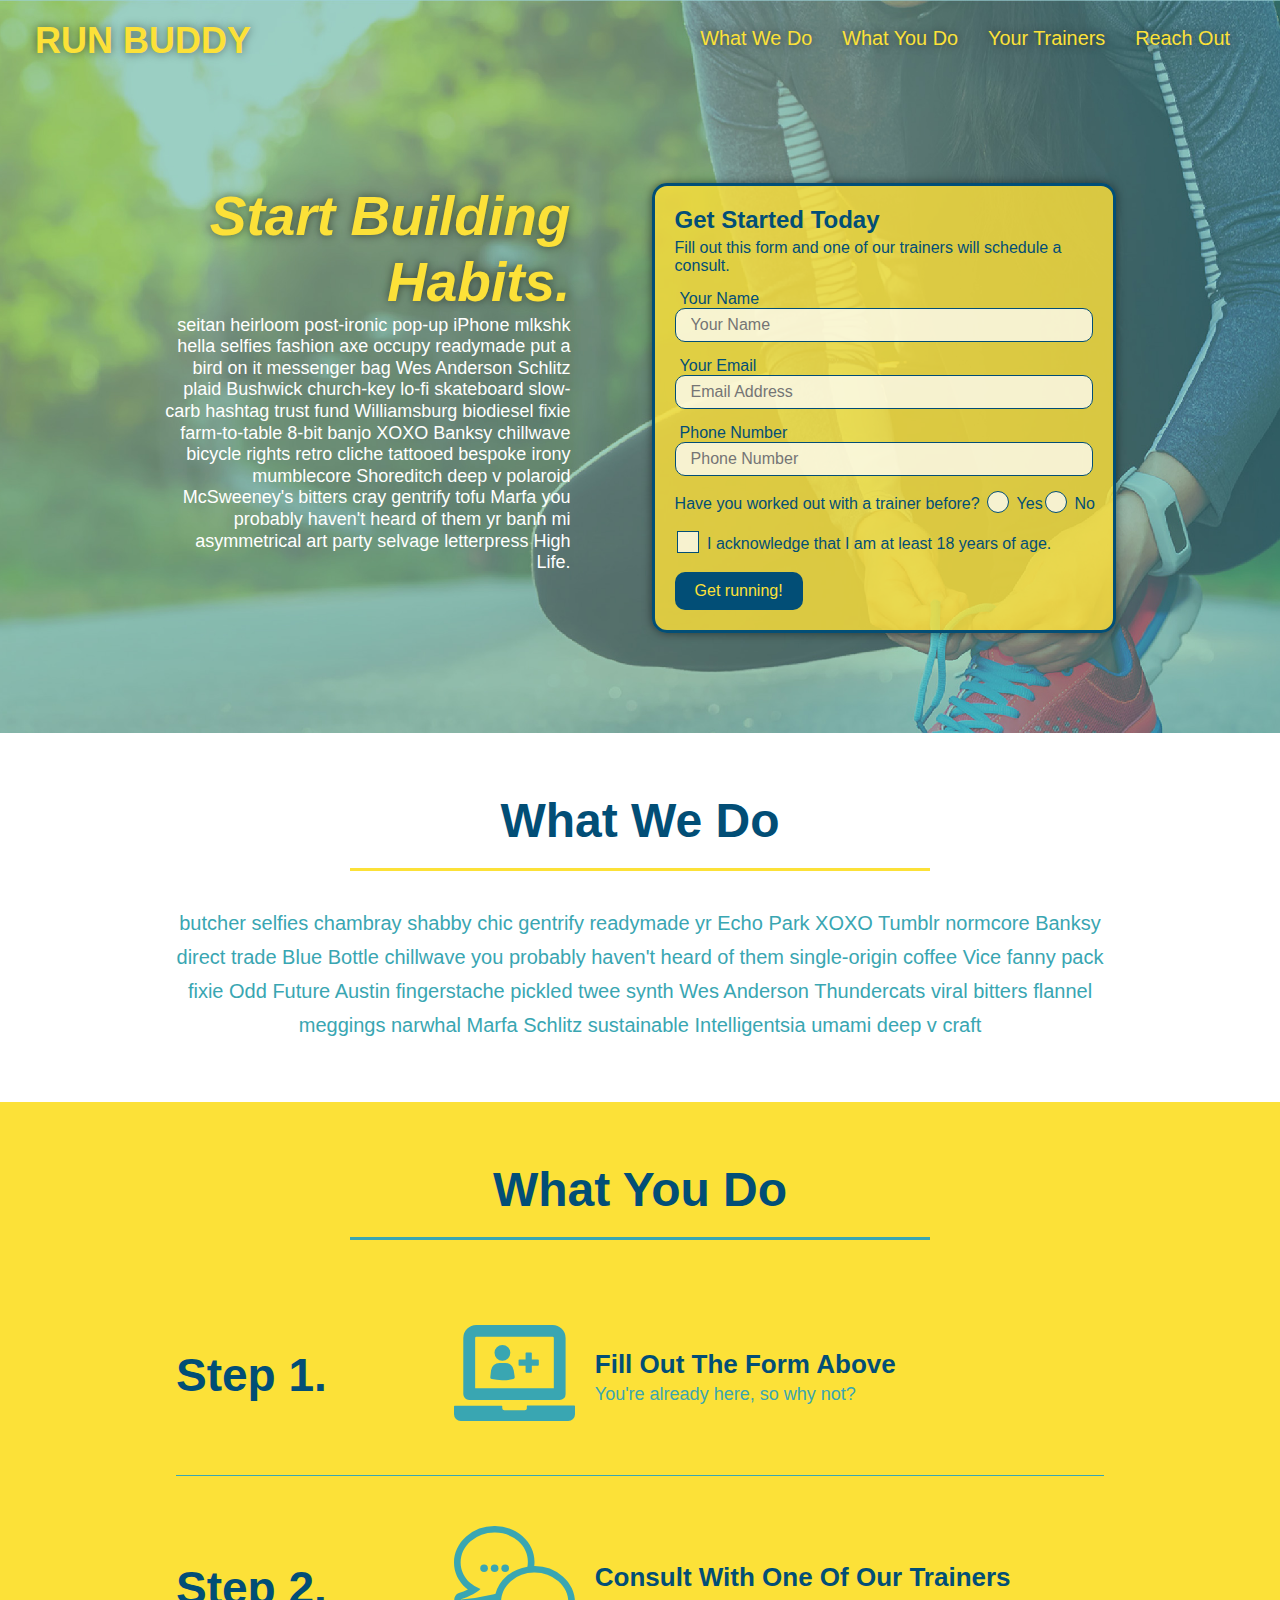
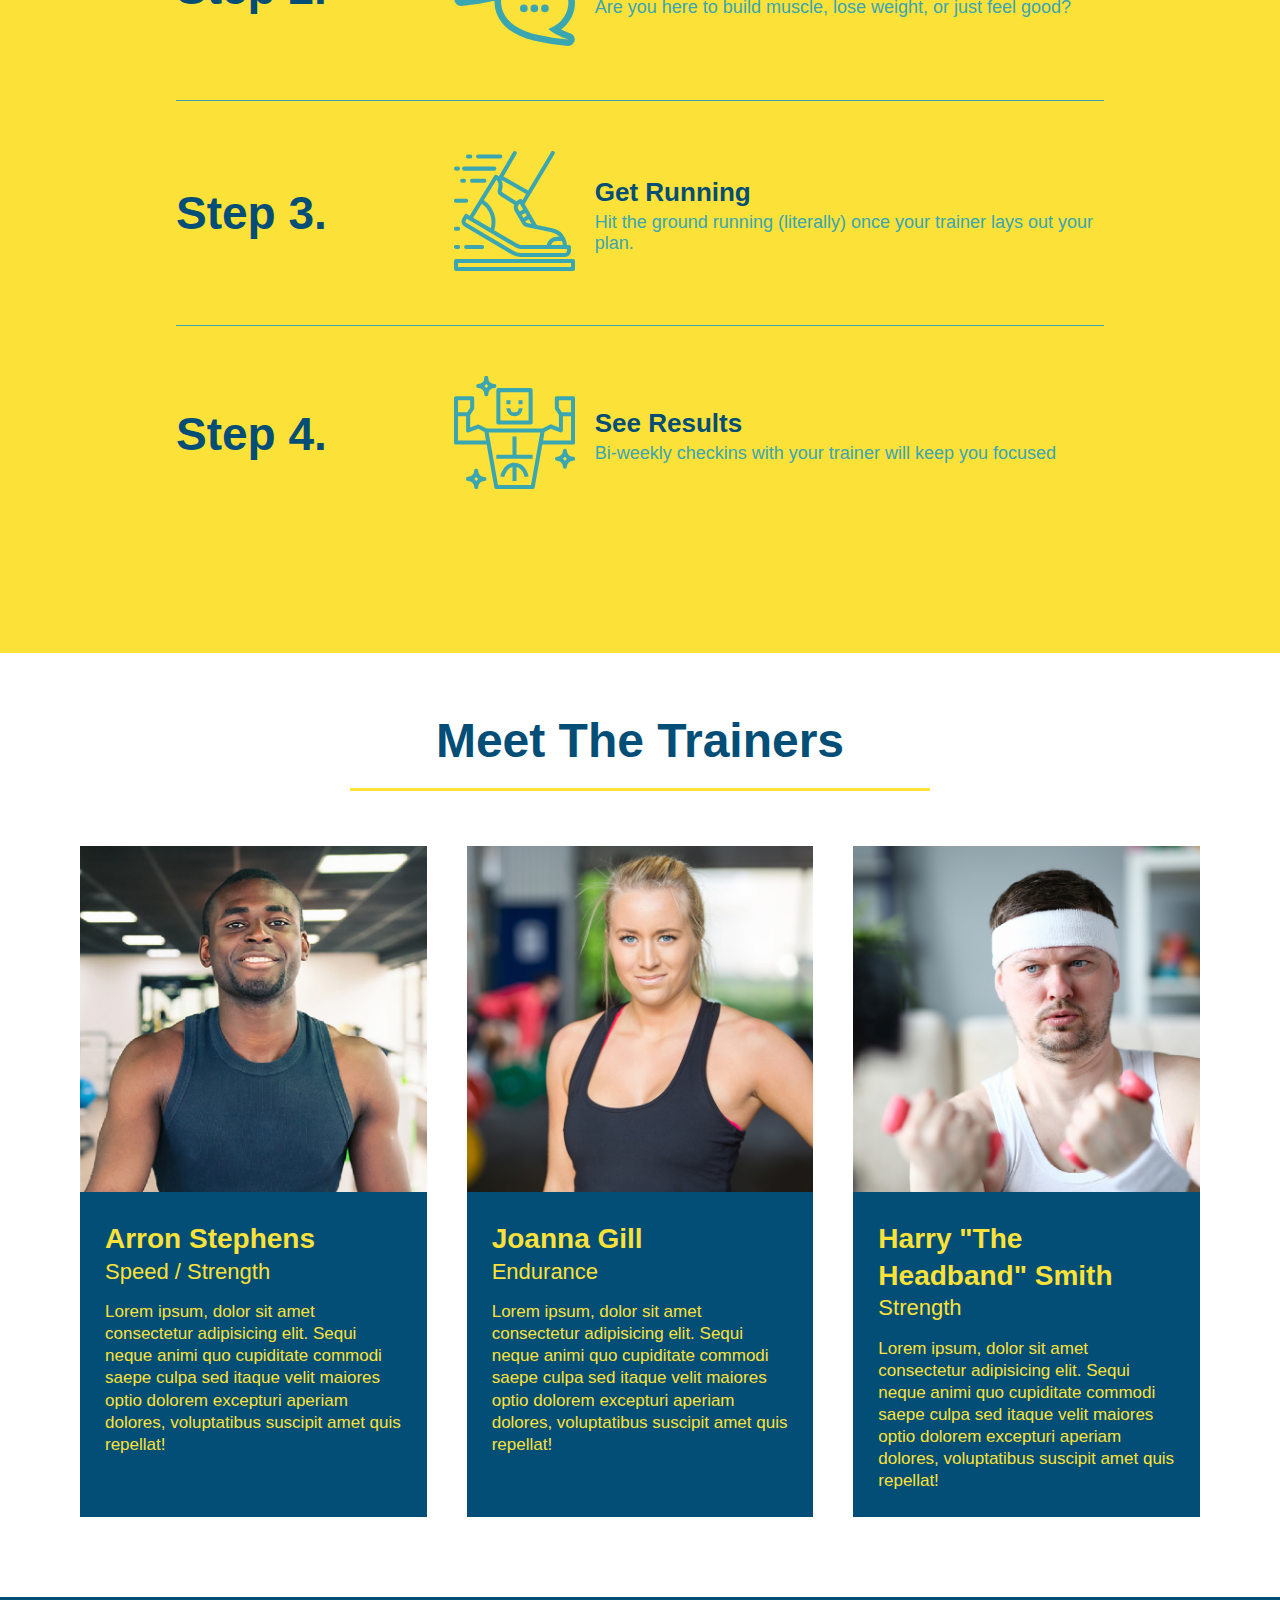
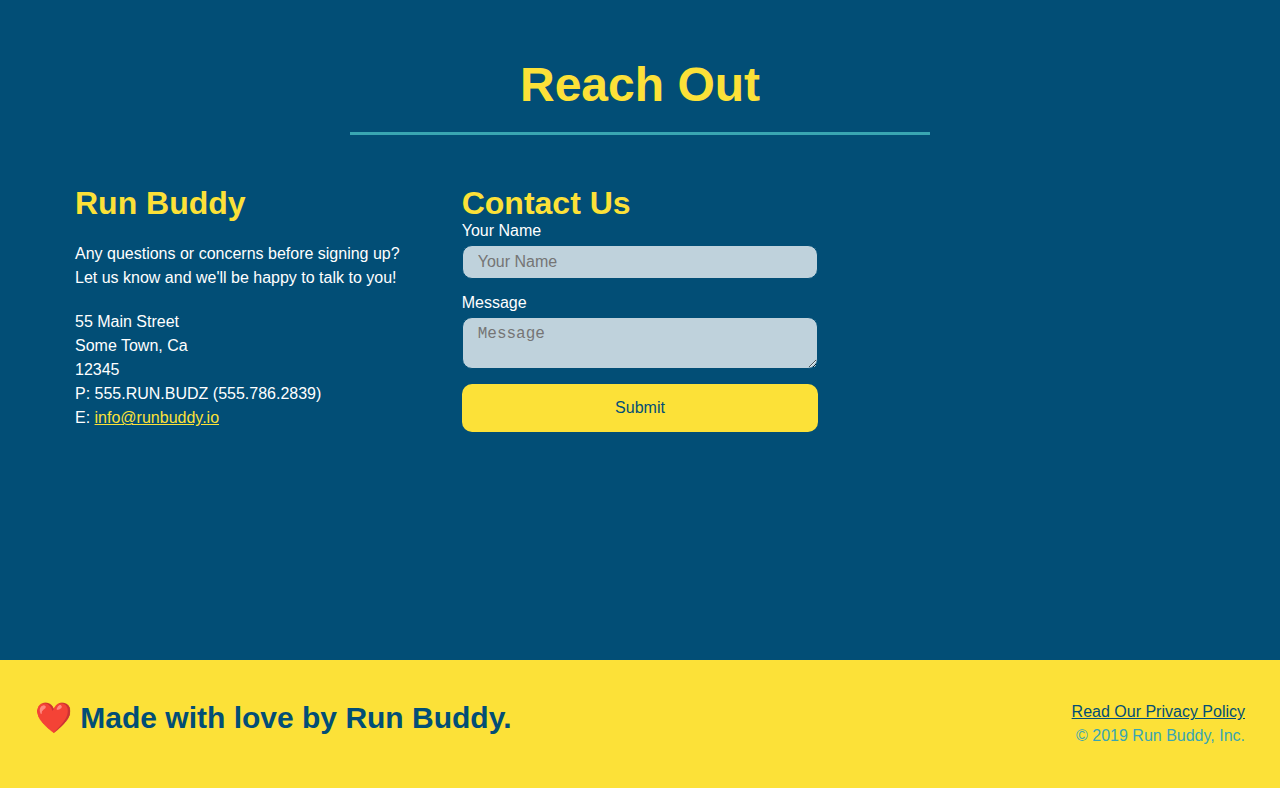
<file: index.html>
<!DOCTYPE html>
<html lang="en">
  <head>
    <meta charset="UTF-8" />
    <meta name="viewport" content="width=device-width, initial-scale=1.0" />
    <link rel="stylesheet" href="./assets/css/style.css">
    <title>Run Buddy</title>
  </head>
  <body>
    <!-- navigation tags - block level element -->
    <header>
      <h1>
        <a href="/">RUN BUDDY</a>
      </h1>
      <nav>
        <ul>
          <li>
            <a href="#what-we-do">What We Do</a>
          </li>
          <li>
            <a href="#what-you-do">What You Do</a>
          </li>
          <li>
            <a href="#your-trainers">Your Trainers</a>
          </li>
          <li>
            <a href="#reach-out">Reach Out</a>
          </li>
        </ul>
      </nav>
    </header>
    <!-- end navigation -->

    <!-- hero/jumbotron -->
    <section class="hero">
      <div class="hero-cta">
        <h2>Start Building Habits.</h2>
        <p>
          seitan heirloom post-ironic pop-up iPhone mlkshk hella selfies fashion axe occupy readymade put a bird on it
          messenger bag Wes Anderson Schlitz plaid Bushwick church-key lo-fi skateboard slow-carb hashtag trust fund
          Williamsburg biodiesel fixie farm-to-table 8-bit banjo XOXO Banksy chillwave bicycle rights retro cliche
          tattooed bespoke irony mumblecore Shoreditch deep v polaroid McSweeney's bitters cray gentrify tofu Marfa you
          probably haven't heard of them yr banh mi asymmetrical art party selvage letterpress High Life.
        </p>
      </div>

      <div class="hero-form">
        <h3>Get Started Today</h3>
        <p>Fill out this form and one of our trainers will schedule a consult.</p>
        <form>
          <label for="name">Your Name</label>
          <input type="text" placeholder="Your Name" id="name" name="name" class="form-input" />
          <label for="email">Your Email</label>
          <input type="email" placeholder="Email Address" id="email" name="email" class="form-input" />
          <label for="phone">Phone Number</label>
          <input type="tel" placeholder="Phone Number" name="phone" id="phone" class="form-input" />
          <p>
            Have you worked out with a trainer before? 
            <span class="radio-wrapper">
                <input type="radio" name="trainer-confirm" id="trainer-yes" />
                <label for="trainer-yes">Yes</label>
            </span>
            <span class="radio-wrapper">
                <input type="radio" name="trainer-confirm" id="trainer-no"/>
                <label for="trainer-no">No</label>
            </span>
          </p>
          <p>
            <span class="checkbox-wrapper">
                <input type="checkbox" name="age-confirm" id="checkbox" /> 
                <label for="checkbox">
                    I acknowledge that I am at least 18 years of age.
                </label>
            </span>
          </p>
          <button type="submit">
            Get running!
          </button>
        </form>
      </div>
    </section>
    <!-- end header -->

    <!-- "what we do" start - <section> -->
    <section id="what-we-do" class="intro">
      <div class="flex-row">
        <h2 class="section-title primary-border">
          What We Do
        </h2>
      </div>
      <div class="flex-row">
        <p>
          butcher selfies chambray shabby chic gentrify readymade yr Echo Park XOXO Tumblr normcore Banksy direct trade  Blue Bottle chillwave you probably haven't heard of them single-origin coffee Vice fanny pack fixie Odd Future Austin fingerstache pickled twee synth Wes Anderson Thundercats viral bitters flannel meggings narwhal Marfa Schlitz sustainable Intelligentsia umami deep v craft
        </p>
      </div>
    </section>
    <!-- end "what we do" -->

    <!-- "what you do" start -->
    <section id="what-you-do" class="steps">
      <div class="flex-row">
        <h2 class="section-title secondary-border">
          What You Do
        </h2> 
      </div>
      <div class="step">
        <h3>Step 1.</h3>
        <div class="step-info">
          <div class="step-img">
            <img src="./assets/images/step-1.svg" alt="" />
          </div>
          <div class="step-text">
            <h4>Fill Out The Form Above</h4>
            <p>You're already here, so why not?</p>
          </div>
        </div>
      </div>
      <div class="step">
        <h3>Step 2.</h3>
        <div class="step-info">
          <div class="step-img">
            <img src="./assets/images/step-2.svg" alt="" />
          </div>
          <div class="step-text">
            <h4>Consult With One Of Our Trainers</h4>
            <p>Are you here to build muscle, lose weight, or just feel good?</p>
          </div>
        </div>
      </div>
      <div class="step">
        <h3>Step 3.</h3>
        <div class="step-info">
          <div class="step-img">
            <img src="./assets/images/step-3.svg" alt="" />
          </div>
          <div class="step-text">
            <h4>Get Running</h4>
            <p>Hit the ground running (literally) once your trainer lays out your plan.</p>
          </div>
        </div>
      </div>
      <div class="step">
        <h3>Step 4.</h3>
        <div class="step-info">
          <div class="step-img">
            <img src="./assets/images/step-4.svg" alt="" />
          </div>
          <div class="step-text">
            <h4>See Results</h4>
            <p>Bi-weekly checkins with your trainer will keep you focused</p>
          </div>
        </div>
      </div>
    </section>
    <!-- "what you do" end -->

    <!-- "meet the trainers" start -->
    <section id="your-trainers">
      <div class="flex-row">
        <h2 class="section-title primary-border">
          Meet The Trainers
        </h2>
      </div>

      <div class="trainers">
        <article class="trainer">
          <img src="./assets/images/trainer-1.jpg" alt="Arron Stephens in his workout clothes, ready to pump iron" />
          <div class="trainer-bio">
            <h3 class="trainer-name">Arron Stephens</h3>
            <h4 class="trainer-role">Speed / Strength</h4>
            <p>Lorem ipsum, dolor sit amet consectetur adipisicing elit. Sequi neque animi quo cupiditate commodi saepe culpa sed itaque velit maiores optio dolorem excepturi aperiam dolores, voluptatibus suscipit amet quis repellat!</p>
          </div>
        </article>

        <article class="trainer">
          <img src="./assets/images/trainer-2.jpg" alt="Joanna Gill cooling off after a work out" />
          <div class="trainer-bio">
            <h3 class="trainer-name">Joanna Gill</h3>
            <h4 class="trainer-role">Endurance</h4>
            <p>Lorem ipsum, dolor sit amet consectetur adipisicing elit. Sequi neque animi quo cupiditate commodi saepe culpa sed itaque velit maiores optio dolorem excepturi aperiam dolores, voluptatibus suscipit amet quis repellat!</p>
            </div>
          </article>

        <article class="trainer">
          <img src="./assets/images/trainer-3.jpg" alt="Harry Smith wearing a headband and lifting comically small pink weights" />
          <div class="trainer-bio">
            <h3 class="trainer-name">Harry "The Headband" Smith</h3>
            <h4 class="trainer-role">Strength</h4>
            <p>Lorem ipsum, dolor sit amet consectetur adipisicing elit. Sequi neque animi quo cupiditate commodi saepe culpa sed itaque velit maiores optio dolorem excepturi aperiam dolores, voluptatibus suscipit amet quis repellat!</p>
          </div>
        </article>
      </div>
    </section>
    <!-- "meet the trainers" end -->

    <!-- "reach out" start -->
    <section id="reach-out" class="contact">
      <div class="flex-row">
        <h2 class="section-title secondary-border">
          Reach Out
        </h2>
      </div>

      <div class="contact-info">
        <div>
          <h3>Run Buddy</h3>
          <p>
            Any questions or concerns before signing up? 
            <br/>
            Let us know and we'll be happy to talk to you!
          </p>

          <address>
            55 Main Street <br/>
            Some Town, Ca <br/>
            12345<br/>
            P: 555.RUN.BUDZ (555.786.2839)<br/>
            E: <a href="mailto:info@runbuddy.io">info@runbuddy.io</a>
          </address>
          
        </div>

        <div class="contact-form">
          <h3>Contact Us</h3>
          <form>
            <label for="contact-name">Your Name</label>
            <input type="text" id="contact-name" placeholder="Your Name" />
        
            <label for="contact-message">Message</label>
            <textarea id="contact-message" placeholder="Message"></textarea>
        
            <button type="submit">Submit</button>
          </form>
        </div>
        
        <iframe
          src="https://www.google.com/maps/embed?pb=!1m14!1m12!1m3!1d12182.30520634488!2d-74.0652613!3d40.2407219!2m3!1f0!2f0!3f0!3m2!1i1024!2i768!4f13.1!5e0!3m2!1sen!2sus!4v1561060983193!5m2!1sen!2sus"
          frameborder="0" style="border:0" allowfullscreen>
        </iframe>
      </div>
    </section>
    <!-- "reach out" end -->

    <!-- footer -->
    <footer>
      <h2>❤️ Made with love by Run Buddy.</h2>
      <div>
        <a href="./privacy-policy.html">Read Our Privacy Policy</a><br/>
        &copy; 2019 Run Buddy, Inc.
      </div>
    </footer>
    <!-- footer end -->
  </body>
</html>
</file>
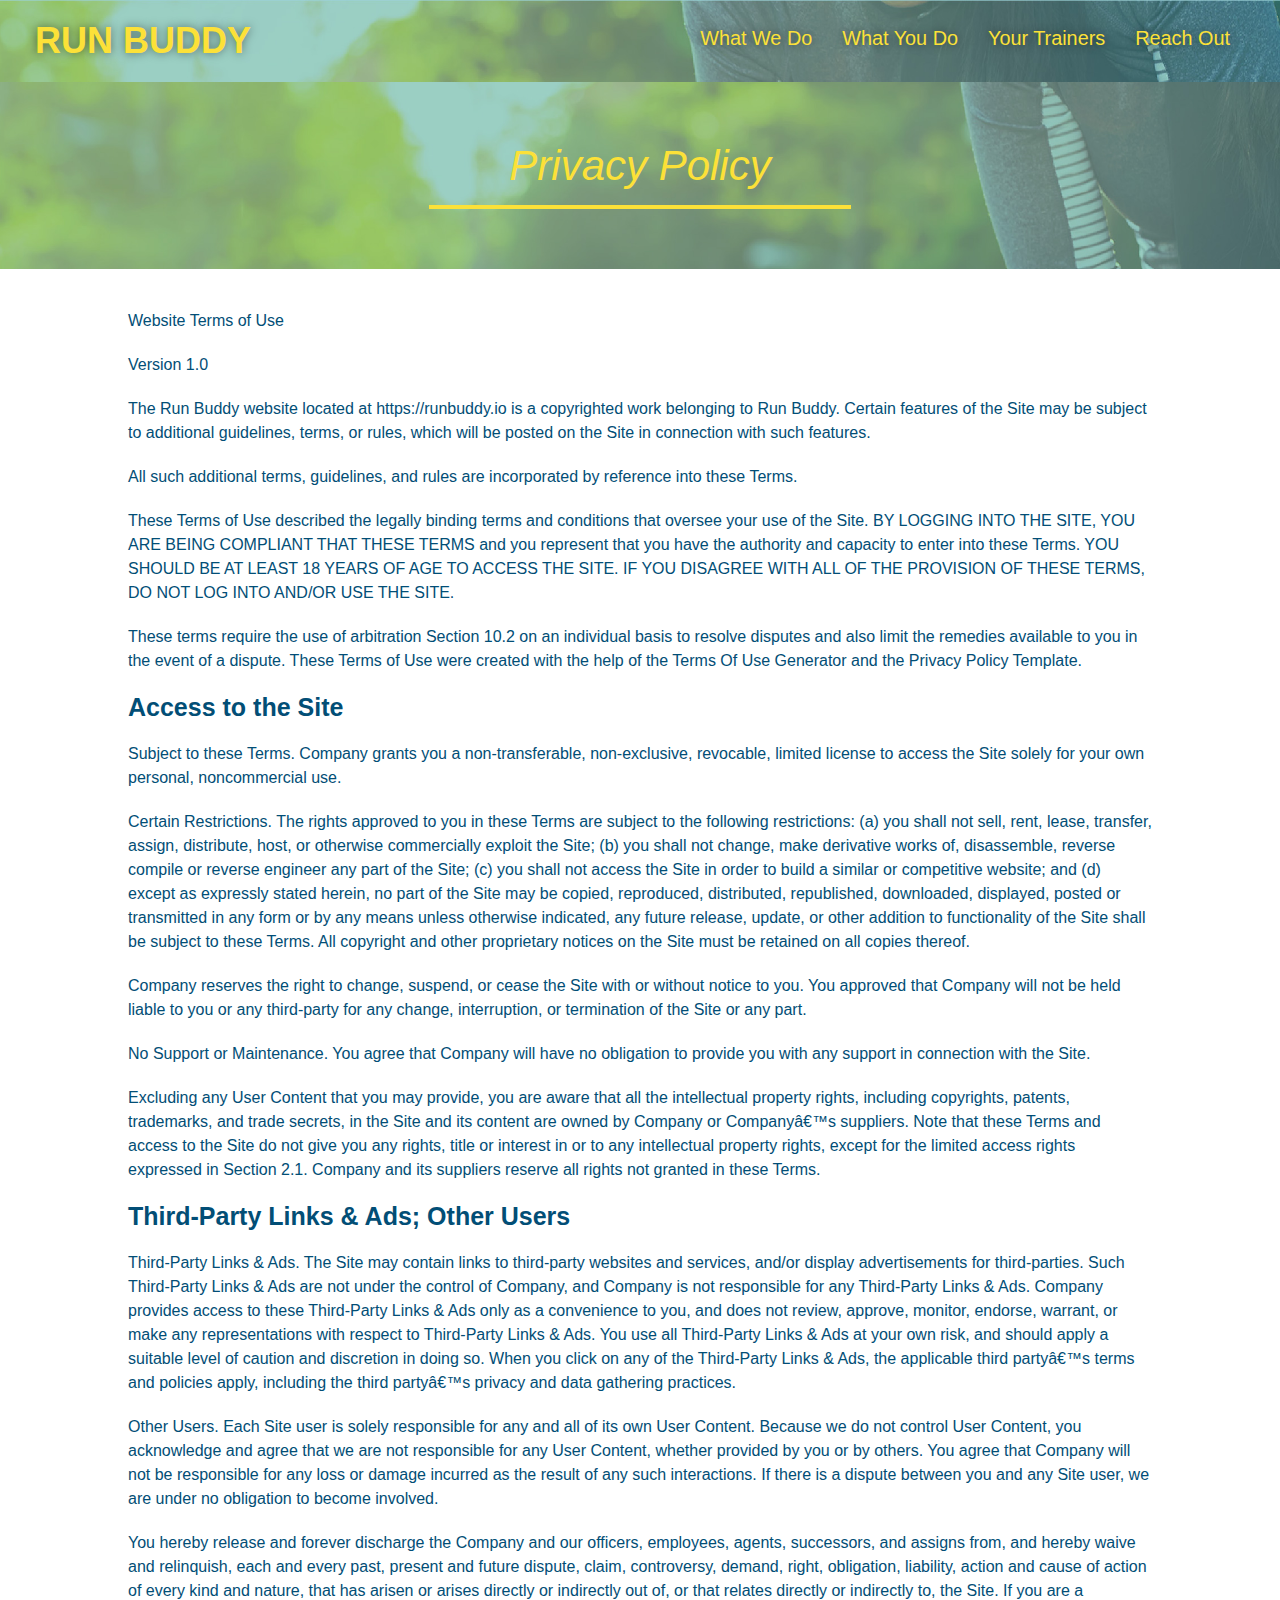
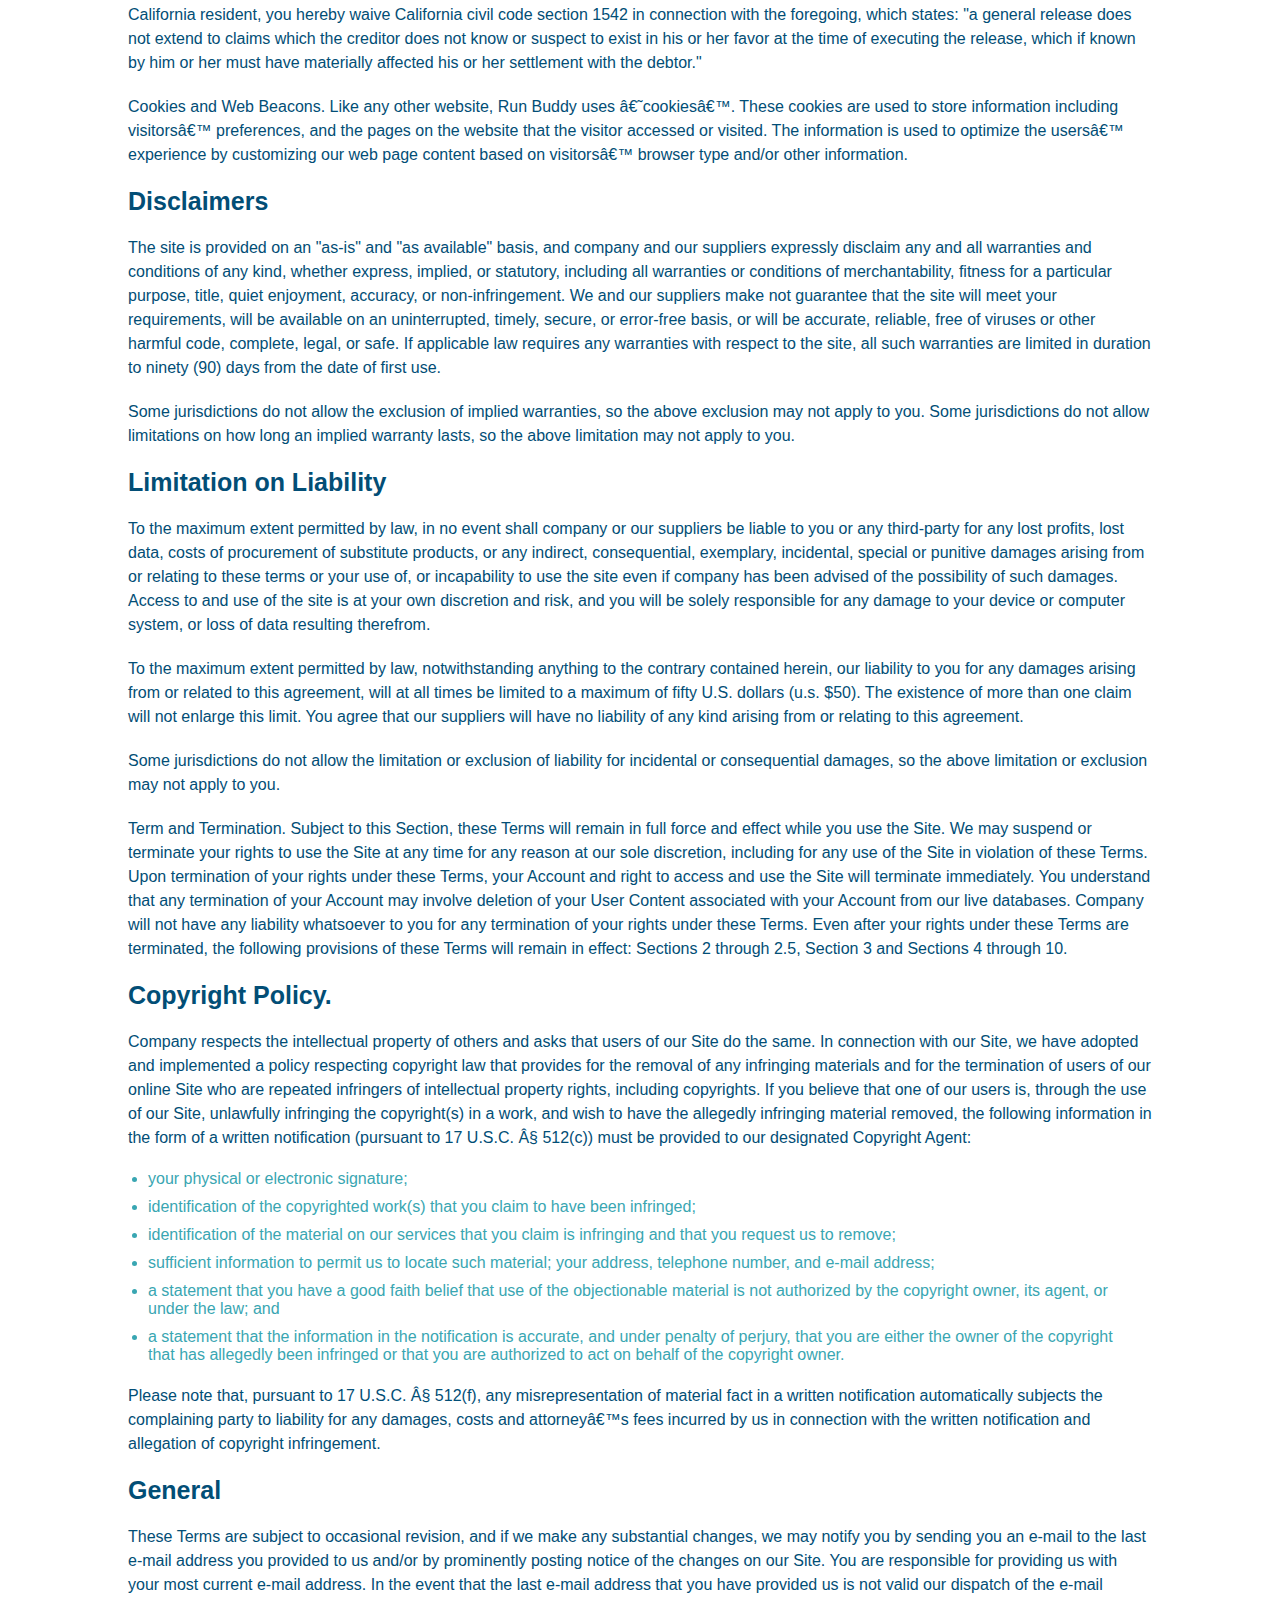
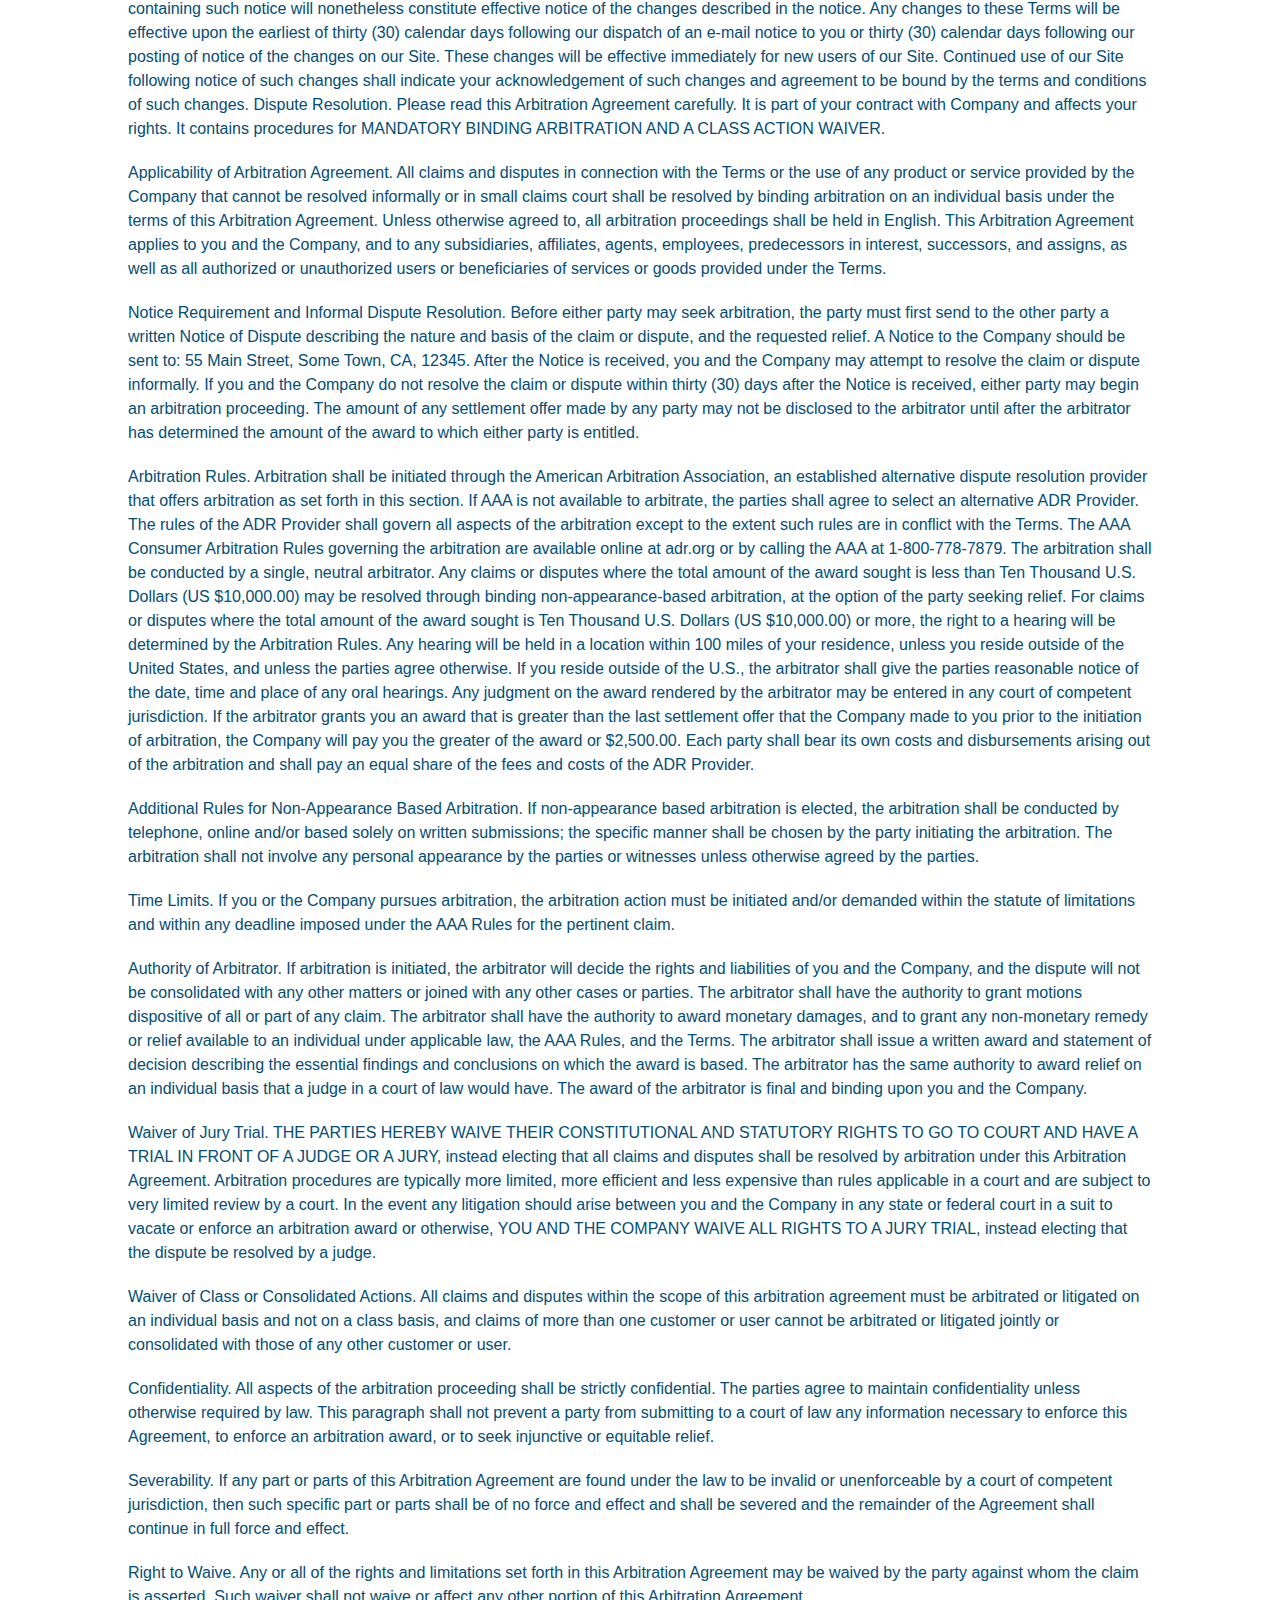
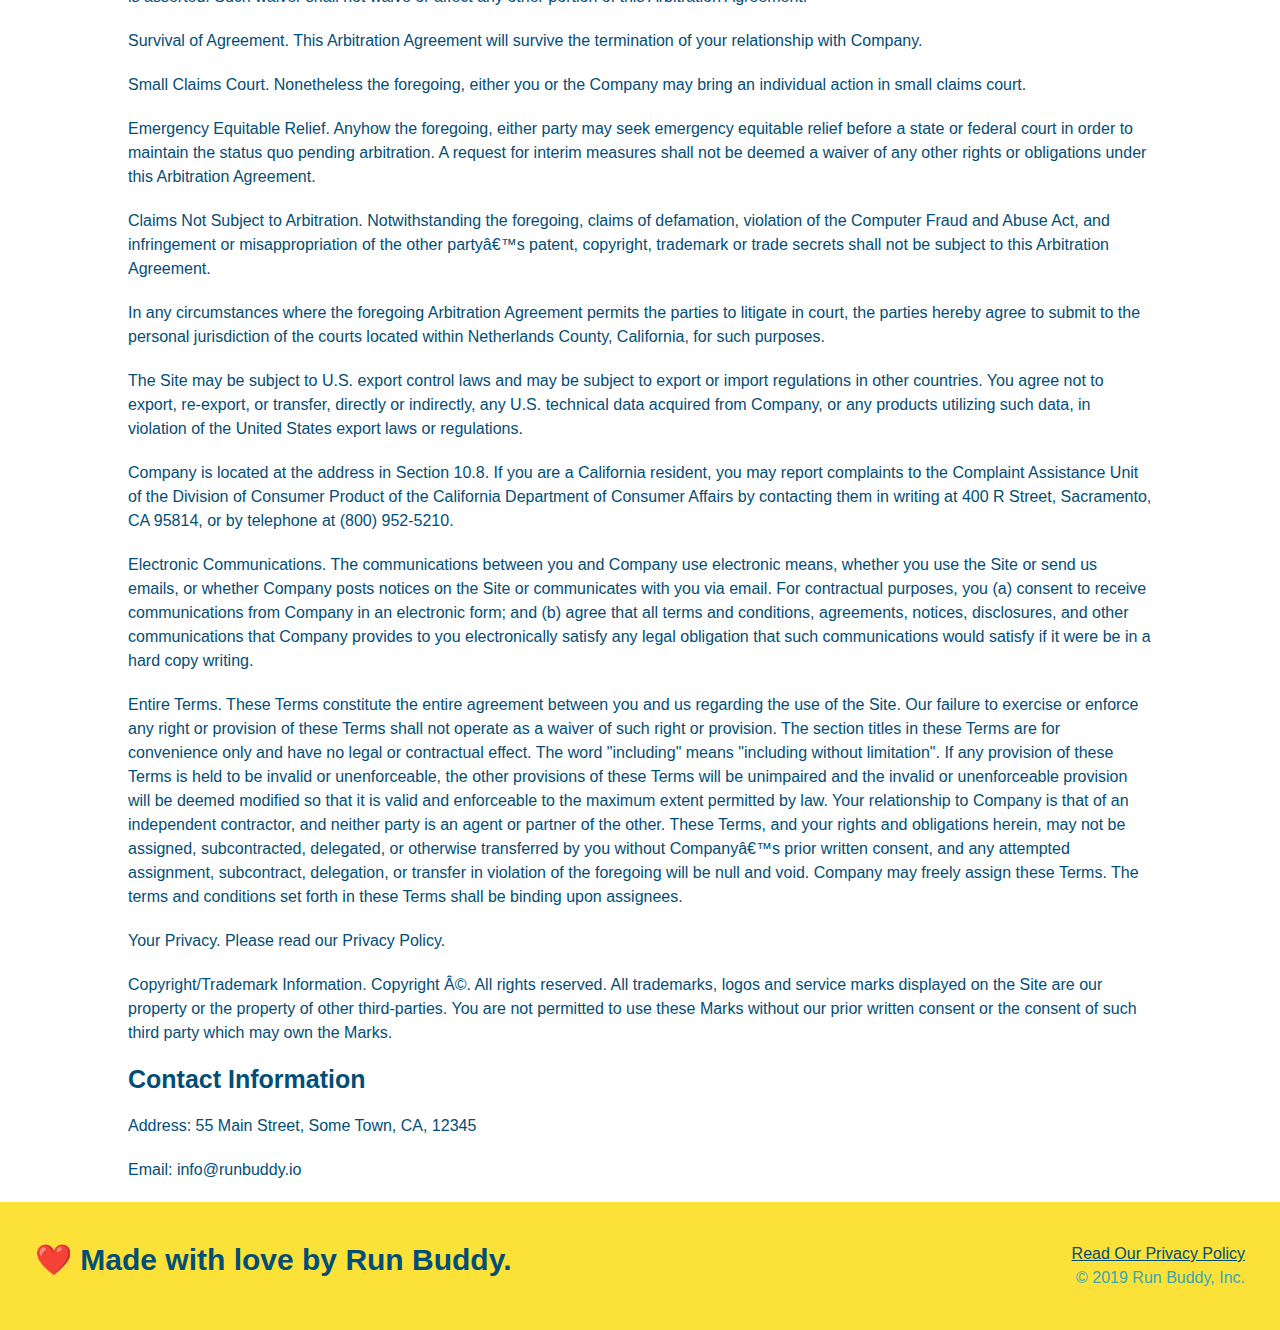
<file: privacy-policy.html>
<!DOCTYPE html>
<html lang="en">

<head>
  <meta charset="UTF-8" />
  <meta name="viewport" content="width=device-width, initial-scale=1.0" />
  <title>Privacy Policy - Run Buddy</title>
  <link rel="stylesheet" href="./assets/css/style.css" />
  <link rel="stylesheet" href="./assets/css/secondary-styles.css" />

</head>

<body>
  <header>
    <h1>
      <a href="./index.html">
        RUN BUDDY
      </a>
    </h1>
    <nav>
      <!-- Unordered list element -->
      <ul>
        <!-- List item element-->
        <li>
          <!-- Anchor element -->
          <a href="./index.html#what-we-do">What We Do</a>
        </li>
        <li>
          <a href="./index.html#what-you-do">What You Do</a>
        </li>
        <li>
          <a href="./index.html#your-trainers">Your Trainers</a>
        </li>
        <li>
          <a href="./index.html#reach-out">Reach Out</a>
        </li>
      </ul>
    </nav>
  </header>

  <section class="hero">
    <h2 class="page-title">
      Privacy Policy
    </h2>
  </section>

  <article class="secondary-content">

    <p>
      Website Terms of Use
    </p>

    <p>
      Version 1.0
    </p>

    <p>
      The Run Buddy website located at https://runbuddy.io is a copyrighted work belonging to Run Buddy. Certain
      features of the Site may be subject to additional guidelines, terms, or rules, which will be posted on the Site
      in connection with such features.
    </p>

    <p>
      All such additional terms, guidelines, and rules are incorporated by reference into these Terms.
    </p>

    <p>
      These Terms of Use described the legally binding terms and conditions that oversee your use of the Site. BY
      LOGGING INTO THE SITE, YOU ARE BEING COMPLIANT THAT THESE TERMS and you represent that you have the authority
      and capacity to enter into these Terms. YOU SHOULD BE AT LEAST 18 YEARS OF AGE TO ACCESS THE SITE. IF YOU
      DISAGREE WITH ALL OF THE PROVISION OF THESE TERMS, DO NOT LOG INTO AND/OR USE THE SITE.
    </p>

    <p>
      These terms require the use of arbitration Section 10.2 on an individual basis to resolve disputes and also
      limit the remedies available to you in the event of a dispute. These Terms of Use were created with the help of
      the Terms Of Use Generator and the Privacy Policy Template.
    </p>

    <h3>
      Access to the Site
    </h3>

    <p>
      Subject to these Terms. Company grants you a non-transferable, non-exclusive, revocable, limited license to
      access the Site solely for your own personal, noncommercial use.
    </p>

    <p>
      Certain Restrictions. The rights approved to you in these Terms are subject to the following restrictions: (a)
      you shall not sell, rent, lease, transfer, assign, distribute, host, or otherwise commercially exploit the Site;
      (b) you shall not change, make derivative works of, disassemble, reverse compile or reverse engineer any part of
      the Site; (c) you shall not access the Site in order to build a similar or competitive website; and (d) except
      as expressly stated herein, no part of the Site may be copied, reproduced, distributed, republished, downloaded,
      displayed, posted or transmitted in any form or by any means unless otherwise indicated, any future release,
      update, or other addition to functionality of the Site shall be subject to these Terms. All copyright and other
      proprietary notices on the Site must be retained on all copies thereof.
    </p>

    <p>
      Company reserves the right to change, suspend, or cease the Site with or without notice to you. You approved
      that Company will not be held liable to you or any third-party for any change, interruption, or termination of
      the Site or any part.
    </p>

    <p>
      No Support or Maintenance. You agree that Company will have no obligation to provide you with any support in
      connection with the Site.
    </p>

    <p>
      Excluding any User Content that you may provide, you are aware that all the intellectual property rights,
      including copyrights, patents, trademarks, and trade secrets, in the Site and its content are owned by Company
      or Companyâ€™s suppliers. Note that these Terms and access to the Site do not give you any rights, title or
      interest in or to any intellectual property rights, except for the limited access rights expressed in Section
      2.1. Company and its suppliers reserve all rights not granted in these Terms.
    </p>

    <h3>
      Third-Party Links & Ads; Other Users
    </h3>

    <p>
      Third-Party Links & Ads. The Site may contain links to third-party websites and services, and/or display
      advertisements for third-parties. Such Third-Party Links & Ads are not under the control of Company, and Company
      is not responsible for any Third-Party Links & Ads. Company provides access to these Third-Party Links & Ads
      only as a convenience to you, and does not review, approve, monitor, endorse, warrant, or make any
      representations with respect to Third-Party Links & Ads. You use all Third-Party Links & Ads at your own risk,
      and should apply a suitable level of caution and discretion in doing so. When you click on any of the
      Third-Party Links & Ads, the applicable third partyâ€™s terms and policies apply, including the third partyâ€™s
      privacy and data gathering practices.
    </p>

    <p>
      Other Users. Each Site user is solely responsible for any and all of its own User Content. Because we do not
      control User Content, you acknowledge and agree that we are not responsible for any User Content, whether
      provided by you or by others. You agree that Company will not be responsible for any loss or damage incurred as
      the result of any such interactions. If there is a dispute between you and any Site user, we are under no
      obligation to become involved.
    </p>

    <p>
      You hereby release and forever discharge the Company and our officers, employees, agents, successors, and
      assigns from, and hereby waive and relinquish, each and every past, present and future dispute, claim,
      controversy, demand, right, obligation, liability, action and cause of action of every kind and nature, that has
      arisen or arises directly or indirectly out of, or that relates directly or indirectly to, the Site. If you are
      a California resident, you hereby waive California civil code section 1542 in connection with the foregoing,
      which states: "a general release does not extend to claims which the creditor does not know or suspect to exist
      in his or her favor at the time of executing the release, which if known by him or her must have materially
      affected his or her settlement with the debtor."
    </p>

    <p>
      Cookies and Web Beacons. Like any other website, Run Buddy uses â€˜cookiesâ€™. These cookies are used to store
      information including visitorsâ€™ preferences, and the pages on the website that the visitor accessed or visited.
      The information is used to optimize the usersâ€™ experience by customizing our web page content based on
      visitorsâ€™
      browser type and/or other information.
    </p>

    <h3>
      Disclaimers
    </h3>

    <p>
      The site is provided on an "as-is" and "as available" basis, and company and our suppliers expressly disclaim
      any and all warranties and conditions of any kind, whether express, implied, or statutory, including all
      warranties or conditions of merchantability, fitness for a particular purpose, title, quiet enjoyment, accuracy,
      or non-infringement. We and our suppliers make not guarantee that the site will meet your requirements, will be
      available on an uninterrupted, timely, secure, or error-free basis, or will be accurate, reliable, free of
      viruses or other harmful code, complete, legal, or safe. If applicable law requires any warranties with respect
      to the site, all such warranties are limited in duration to ninety (90) days from the date of first use.
    </p>

    <p>
      Some jurisdictions do not allow the exclusion of implied warranties, so the above exclusion may not apply to
      you. Some jurisdictions do not allow limitations on how long an implied warranty lasts, so the above limitation
      may not apply to you.
    </p>

    <h3>
      Limitation on Liability
    </h3>

    <p>
      To the maximum extent permitted by law, in no event shall company or our suppliers be liable to you or any
      third-party for any lost profits, lost data, costs of procurement of substitute products, or any indirect,
      consequential, exemplary, incidental, special or punitive damages arising from or relating to these terms or
      your use of, or incapability to use the site even if company has been advised of the possibility of such
      damages. Access to and use of the site is at your own discretion and risk, and you will be solely responsible
      for any damage to your device or computer system, or loss of data resulting therefrom.
    </p>

    <p>
      To the maximum extent permitted by law, notwithstanding anything to the contrary contained herein, our liability
      to you for any damages arising from or related to this agreement, will at all times be limited to a maximum of
      fifty U.S. dollars (u.s. $50). The existence of more than one claim will not enlarge this limit. You agree that
      our suppliers will have no liability of any kind arising from or relating to this agreement.
    </p>

    <p>
      Some jurisdictions do not allow the limitation or exclusion of liability for incidental or consequential
      damages, so the above limitation or exclusion may not apply to you.
    </p>

    <p>
      Term and Termination. Subject to this Section, these Terms will remain in full force and effect while you use
      the Site. We may suspend or terminate your rights to use the Site at any time for any reason at our sole
      discretion, including for any use of the Site in violation of these Terms. Upon termination of your rights under
      these Terms, your Account and right to access and use the Site will terminate immediately. You understand that
      any termination of your Account may involve deletion of your User Content associated with your Account from our
      live databases. Company will not have any liability whatsoever to you for any termination of your rights under
      these Terms. Even after your rights under these Terms are terminated, the following provisions of these Terms
      will remain in effect: Sections 2 through 2.5, Section 3 and Sections 4 through 10.
    </p>

    <h3>
      Copyright Policy.
    </h3>

    <p>
      Company respects the intellectual property of others and asks that users of our Site do the same. In connection
      with our Site, we have adopted and implemented a policy respecting copyright law that provides for the removal
      of any infringing materials and for the termination of users of our online Site who are repeated infringers of
      intellectual property rights, including copyrights. If you believe that one of our users is, through the use of
      our Site, unlawfully infringing the copyright(s) in a work, and wish to have the allegedly infringing material
      removed, the following information in the form of a written notification (pursuant to 17 U.S.C. Â§ 512(c)) must
      be provided to our designated Copyright Agent:
    </p>

    <ul>
      <li>
        your physical or electronic signature;
      </li>
      <li>
        identification of the copyrighted work(s) that you claim to have been infringed;
      </li>
      <li>
        identification of the material on our services that you claim is infringing and that you request us to remove;
      </li>
      <li>
        sufficient information to permit us to locate such material; your address, telephone number, and e-mail
        address;
      </li>
      <li>
        a statement that you have a good faith belief that use of the objectionable material is not authorized by the
        copyright owner, its agent, or under the law; and
      </li>
      <li>
        a statement that the information in the notification is accurate, and under penalty of perjury, that you are
        either the owner of the copyright that has allegedly been infringed or that you are authorized to act on
        behalf of the copyright owner.
      </li>
    </ul>

    <p>
      Please note that, pursuant to 17 U.S.C. Â§ 512(f), any misrepresentation of material fact in a written
      notification automatically subjects the complaining party to liability for any damages, costs and attorneyâ€™s
      fees incurred by us in connection with the written notification and allegation of copyright infringement.
    </p>

    <h3>
      General
    </h3>

    <p>
      These Terms are subject to occasional revision, and if we make any substantial changes, we may notify you by
      sending you an e-mail to the last e-mail address you provided to us and/or by prominently posting notice of the
      changes on our Site. You are responsible for providing us with your most current e-mail address. In the event
      that the last e-mail address that you have provided us is not valid our dispatch of the e-mail containing such
      notice will nonetheless constitute effective notice of the changes described in the notice. Any changes to these
      Terms will be effective upon the earliest of thirty (30) calendar days following our dispatch of an e-mail
      notice to you or thirty (30) calendar days following our posting of notice of the changes on our Site. These
      changes will be effective immediately for new users of our Site. Continued use of our Site following notice of
      such changes shall indicate your acknowledgement of such changes and agreement to be bound by the terms and
      conditions of such changes. Dispute Resolution. Please read this Arbitration Agreement carefully. It is part of
      your contract with Company and affects your rights. It contains procedures for MANDATORY BINDING ARBITRATION AND
      A CLASS ACTION WAIVER.
    </p>

    <p>
      Applicability of Arbitration Agreement. All claims and disputes in connection with the Terms or the use of any
      product or service provided by the Company that cannot be resolved informally or in small claims court shall be
      resolved by binding arbitration on an individual basis under the terms of this Arbitration Agreement. Unless
      otherwise agreed to, all arbitration proceedings shall be held in English. This Arbitration Agreement applies to
      you and the Company, and to any subsidiaries, affiliates, agents, employees, predecessors in interest,
      successors, and assigns, as well as all authorized or unauthorized users or beneficiaries of services or goods
      provided under the Terms.
    </p>

    <p>
      Notice Requirement and Informal Dispute Resolution. Before either party may seek arbitration, the party must
      first send to the other party a written Notice of Dispute describing the nature and basis of the claim or
      dispute, and the requested relief. A Notice to the Company should be sent to: 55 Main Street, Some Town, CA,
      12345. After the Notice is received, you and the Company may attempt to resolve the claim or dispute informally.
      If you and the Company do not resolve the claim or dispute within thirty (30) days after the Notice is received,
      either party may begin an arbitration proceeding. The amount of any settlement offer made by any party may not
      be disclosed to the arbitrator until after the arbitrator has determined the amount of the award to which either
      party is entitled.
    </p>

    <p>
      Arbitration Rules. Arbitration shall be initiated through the American Arbitration Association, an established
      alternative dispute resolution provider that offers arbitration as set forth in this section. If AAA is not
      available to arbitrate, the parties shall agree to select an alternative ADR Provider. The rules of the ADR
      Provider shall govern all aspects of the arbitration except to the extent such rules are in conflict with the
      Terms. The AAA Consumer Arbitration Rules governing the arbitration are available online at adr.org or by
      calling the AAA at 1-800-778-7879. The arbitration shall be conducted by a single, neutral arbitrator. Any
      claims or disputes where the total amount of the award sought is less than Ten Thousand U.S. Dollars (US
      $10,000.00) may be resolved through binding non-appearance-based arbitration, at the option of the party seeking
      relief. For claims or disputes where the total amount of the award sought is Ten Thousand U.S. Dollars (US
      $10,000.00) or more, the right to a hearing will be determined by the Arbitration Rules. Any hearing will be
      held in a location within 100 miles of your residence, unless you reside outside of the United States, and
      unless the parties agree otherwise. If you reside outside of the U.S., the arbitrator shall give the parties
      reasonable notice of the date, time and place of any oral hearings. Any judgment on the award rendered by the
      arbitrator may be entered in any court of competent jurisdiction. If the arbitrator grants you an award that is
      greater than the last settlement offer that the Company made to you prior to the initiation of arbitration, the
      Company will pay you the greater of the award or $2,500.00. Each party shall bear its own costs and
      disbursements arising out of the arbitration and shall pay an equal share of the fees and costs of the ADR
      Provider.
    </p>

    <p>
      Additional Rules for Non-Appearance Based Arbitration. If non-appearance based arbitration is elected, the
      arbitration shall be conducted by telephone, online and/or based solely on written submissions; the specific
      manner shall be chosen by the party initiating the arbitration. The arbitration shall not involve any personal
      appearance by the parties or witnesses unless otherwise agreed by the parties.
    </p>

    <p>
      Time Limits. If you or the Company pursues arbitration, the arbitration action must be initiated and/or demanded
      within the statute of limitations and within any deadline imposed under the AAA Rules for the pertinent claim.
    </p>

    <p>
      Authority of Arbitrator. If arbitration is initiated, the arbitrator will decide the rights and liabilities of
      you and the Company, and the dispute will not be consolidated with any other matters or joined with any other
      cases or parties. The arbitrator shall have the authority to grant motions dispositive of all or part of any
      claim. The arbitrator shall have the authority to award monetary damages, and to grant any non-monetary remedy
      or relief available to an individual under applicable law, the AAA Rules, and the Terms. The arbitrator shall
      issue a written award and statement of decision describing the essential findings and conclusions on which the
      award is based. The arbitrator has the same authority to award relief on an individual basis that a judge in a
      court of law would have. The award of the arbitrator is final and binding upon you and the Company.
    </p>

    <p>
      Waiver of Jury Trial. THE PARTIES HEREBY WAIVE THEIR CONSTITUTIONAL AND STATUTORY RIGHTS TO GO TO COURT AND HAVE
      A TRIAL IN FRONT OF A JUDGE OR A JURY, instead electing that all claims and disputes shall be resolved by
      arbitration under this Arbitration Agreement. Arbitration procedures are typically more limited, more efficient
      and less expensive than rules applicable in a court and are subject to very limited review by a court. In the
      event any litigation should arise between you and the Company in any state or federal court in a suit to vacate
      or enforce an arbitration award or otherwise, YOU AND THE COMPANY WAIVE ALL RIGHTS TO A JURY TRIAL, instead
      electing that the dispute be resolved by a judge.
    </p>

    <p>
      Waiver of Class or Consolidated Actions. All claims and disputes within the scope of this arbitration agreement
      must be arbitrated or litigated on an individual basis and not on a class basis, and claims of more than one
      customer or user cannot be arbitrated or litigated jointly or consolidated with those of any other customer or
      user.
    </p>

    <p>
      Confidentiality. All aspects of the arbitration proceeding shall be strictly confidential. The parties agree to
      maintain confidentiality unless otherwise required by law. This paragraph shall not prevent a party from
      submitting to a court of law any information necessary to enforce this Agreement, to enforce an arbitration
      award, or to seek injunctive or equitable relief.
    </p>

    <p>
      Severability. If any part or parts of this Arbitration Agreement are found under the law to be invalid or
      unenforceable by a court of competent jurisdiction, then such specific part or parts shall be of no force and
      effect and shall be severed and the remainder of the Agreement shall continue in full force and effect.
    </p>

    <p>
      Right to Waive. Any or all of the rights and limitations set forth in this Arbitration Agreement may be waived
      by the party against whom the claim is asserted. Such waiver shall not waive or affect any other portion of this
      Arbitration Agreement.
    </p>

    <p>
      Survival of Agreement. This Arbitration Agreement will survive the termination of your relationship with
      Company.
    </p>

    <p>
      Small Claims Court. Nonetheless the foregoing, either you or the Company may bring an individual action in small
      claims court.
    </p>

    <p>
      Emergency Equitable Relief. Anyhow the foregoing, either party may seek emergency equitable relief before a
      state or federal court in order to maintain the status quo pending arbitration. A request for interim measures
      shall not be deemed a waiver of any other rights or obligations under this Arbitration Agreement.
    </p>

    <p>
      Claims Not Subject to Arbitration. Notwithstanding the foregoing, claims of defamation, violation of the
      Computer Fraud and Abuse Act, and infringement or misappropriation of the other partyâ€™s patent, copyright,
      trademark or trade secrets shall not be subject to this Arbitration Agreement.
    </p>

    <p>
      In any circumstances where the foregoing Arbitration Agreement permits the parties to litigate in court, the
      parties hereby agree to submit to the personal jurisdiction of the courts located within Netherlands County,
      California, for such purposes.
    </p>

    <p>
      The Site may be subject to U.S. export control laws and may be subject to export or import regulations in other
      countries. You agree not to export, re-export, or transfer, directly or indirectly, any U.S. technical data
      acquired from Company, or any products utilizing such data, in violation of the United States export laws or
      regulations.
    </p>

    <p>
      Company is located at the address in Section 10.8. If you are a California resident, you may report complaints
      to the Complaint Assistance Unit of the Division of Consumer Product of the California Department of Consumer
      Affairs by contacting them in writing at 400 R Street, Sacramento, CA 95814, or by telephone at (800) 952-5210.
    </p>

    <p>
      Electronic Communications. The communications between you and Company use electronic means, whether you use the
      Site or send us emails, or whether Company posts notices on the Site or communicates with you via email. For
      contractual purposes, you (a) consent to receive communications from Company in an electronic form; and (b)
      agree that all terms and conditions, agreements, notices, disclosures, and other communications that Company
      provides to you electronically satisfy any legal obligation that such communications would satisfy if it were be
      in a hard copy writing.
    </p>

    <p>
      Entire Terms. These Terms constitute the entire agreement between you and us regarding the use of the Site. Our
      failure to exercise or enforce any right or provision of these Terms shall not operate as a waiver of such right
      or provision. The section titles in these Terms are for convenience only and have no legal or contractual
      effect. The word "including" means "including without limitation". If any provision of these Terms is held to be
      invalid or unenforceable, the other provisions of these Terms will be unimpaired and the invalid or
      unenforceable provision will be deemed modified so that it is valid and enforceable to the maximum extent
      permitted by law. Your relationship to Company is that of an independent contractor, and neither party is an
      agent or partner of the other. These Terms, and your rights and obligations herein, may not be assigned,
      subcontracted, delegated, or otherwise transferred by you without Companyâ€™s prior written consent, and any
      attempted assignment, subcontract, delegation, or transfer in violation of the foregoing will be null and void.
      Company may freely assign these Terms. The terms and conditions set forth in these Terms shall be binding upon
      assignees.
    </p>

    <p>
      Your Privacy. Please read our Privacy Policy.
    </p>

    <p>
      Copyright/Trademark Information. Copyright Â©. All rights reserved. All trademarks, logos and service marks
      displayed on the Site are our property or the property of other third-parties. You are not permitted to use
      these Marks without our prior written consent or the consent of such third party which may own the Marks.
    </p>

    <h3>
      Contact Information
    </h3>

    <p>
      Address: 55 Main Street, Some Town, CA, 12345
    </p>

    <p>
      Email: info@runbuddy.io
    </p>

  </article>


  <!-- footer -->
  <footer>
    <h2>❤️ Made with love by Run Buddy.</h2>
    <div>
      <a href="#">Read Our Privacy Policy</a><br />
      &copy; 2019 Run Buddy, Inc.
    </div>
  </footer>
</body>

</html>
</file>
<file: assets/css/style.css>
* {
    box-sizing: border-box;
    margin: 0;
    padding: 0;
  }
  :root {
    --primary-color: #fce138;
    --secondary-color: #024e76;
    --tertiary-color: #39a6b2;
  }
  
  body {
    color: var(--tertiary-color);
    font-family: Helvetica, Arial, sans-serif;
  }
  
  
  /* HEADER / NAV BAR STYLES START */
  
  header {
    padding: 20px 35px;
    background-color: var(--tertiary-color);
    display: flex;
    justify-content: space-between;
    flex-wrap: wrap;
    position: sticky;
    position: -webkit-sticky;
    top: 0;
    background-image: url("../images/hero-bg.jpg");
    background-size: cover;
    background-attachment: fixed;
    background-position: 80%;
    z-index: 9999;
  }
  
  header h1 {
    font-weight: bold;
    margin: 0;
    font-size: 36px;
    color: var(--primary-color);
    text-shadow: 0 0 10px rgba(0, 0, 0, 0.5);
  }
  
  header a {
    text-decoration: none;
    color: var(--primary-color);
  }
  
  header nav {
    margin: 7px 0;
  }
  
  header nav ul {
    display: flex;
    flex-wrap: wrap;
    justify-content: space-between;
    align-items: center;
    list-style: none;
  }
  
  header nav ul li a {
    padding: 10px 15px;
    font-weight: lighter;
    font-size: 1.55vw;
    text-shadow: 0 0 10px rgba(0, 0, 0, 0.5);
  }
  
  header nav ul li a:hover {
    background: var(--primary-color);
    color: var(--secondary-color);
    border-radius: 15px;
    text-shadow: none;
  }

  .checkbox-wrapper input, .radio-wrapper input {
    opacity: 0;
  }

  .checkbox-wrapper label, .radio-wrapper label {
    position: relative;
    left: 10px;
    margin: 10px;
    line-height: 1.6;
  }

  .checkbox-wrapper label::before, .radio-wrapper label::before {
    content: "";
    height: 20px;
    width: 20px;
    background: rgba(255, 255, 255, 0.75);  
    border: 1px solid var(--secondary-color);  
    position: absolute;
    top: -4px;
    left: -30px;
  }

  .radio-wrapper label::before {
    border-radius: 50%;
  }

  .radio-wrapper label::after {
    content: "";
    width: 20px;
    height: 20px;
    border-radius: 50%;
    background: var(--secondary-color);
    position: absolute;
    left: -29px;
    top: -3px;
    background-image: radial-gradient(circle, var(--tertiary-color), var(--secondary-color));
  }
  
  .checkbox-wrapper label::after {
    content: "";
    height: 6px;
    width: 14px;
    border-left: 2px solid var(--secondary-color);
    border-bottom: 2px solid var(--secondary-color);
    position: absolute;
    left: -26px;
    top: 1px;
    transform: rotate(-58deg);
  }
  
  .checkbox-wrapper input + label::after, 
  .radio-wrapper input + label::after {
    content: none;
  }
  
  .checkbox-wrapper input:checked + label::after, 
  .radio-wrapper input:checked + label::after {
    content: "";
  }
  /* HEADER / NAVBAR STYLES END */
  
  
  
  /* FOOTER STYLES START */
  footer {
    background: var(--primary-color);
    padding: 40px 35px;
    display: flex;
    justify-content: space-between;
    flex-wrap: wrap;
    width: 100%;
  }
  
  footer h2 {
    color: var(--secondary-color);
    font-size: 30px;
    margin: 0;
  }
  
  footer div {
    line-height: 1.5;
    text-align: right;
  }
  
  footer a {
    color: var(--secondary-color);
  }
  /* END FOOTER STYLES */
  
  /* STYLE ALL SECTION TAGS */
  section {
    padding: 60px;
  }
  
  /* HERO STYLES START */
  .hero {
    background-image: url('../images/hero-bg.jpg');
    background-size: cover;
    display: flex;
    justify-content: center;
    flex-wrap: wrap;
    align-items: flex-start;
    background-attachment: fixed;
    background-position: 80%;
  }
  
  .hero-cta {
    width: 35%;
    text-align: right;
    margin: 3.5%;
    color: #fff;
    font-size: 18px;
    line-height: 1.2;
  }
  
  .hero-cta h2 {
    font-style: italic;
    font-size: 55px;
    color: var(--primary-color);
    text-shadow: 0 0 10px rgba(0, 0, 0, 0.5);
  }
  
  .hero-form {
    border: 3px solid var(--secondary-color);
    background-color: rgba(255, 225, 56, 0.8);
    padding: 20px;
    color: var(--secondary-color);
    width: 40%;
    margin: 3.5%;
    border-radius: 15px;
    box-shadow: 0 0 10px rgba(0, 0, 0, 0.5);
  }
  
  .hero-form button:hover {
    background-color: var(--tertiary-color);  
  }
  
  .hero-form h3 {
    font-size: 24px;
    margin: 0;
  }
  .hero-form p {
    margin: 5px 0 15px 0;
  }
  
  .form-input {
    border: 1px solid var(--secondary-color);
    display: block;
    padding: 7px 15px;
    font-size: 16px;
    color: var(--secondary-color);
    width: 100%;
    margin-bottom: 15px; 
    border-radius: 10px;
    background-color: rgba(255,255,255, 0.75);
  }
  
  .form-input:focus {
    background-color: rgba(255,255,255, 1);
    outline: none;
  }
  
  .hero-form label {
    margin: 0 5px;
  }
  
  .hero-form button {
    color: var(--primary-color);
    background-color: var(--secondary-color);
    border: none;
    padding: 10px 20px;
    font-size: 16px;
    border-radius: 10px;
  } 
  /* HERO STYLES END */
  
  
  /* SECTION TITLE STYLES START */
  .section-title {
    font-size: 48px;
    border-bottom: 3px solid;
    color: var(--secondary-color);
    padding-bottom: 20px;
    text-align: center;
    margin: 0 auto 35px auto;
    width: 50%;
  }
  
  .primary-border {
    border-color: var(--primary-color);
  }
  
  .secondary-border {
    border-color: var(--tertiary-color);
  }
  /* SECTION TITLE STYLES END */
  
  /* WHAT WE DO STYLES */
  
  .intro p {
    line-height: 1.7;
    color: var(--tertiary-color);
    width: 80%;
    margin: 0 auto;
    font-size: 20px;
    text-align: center;
  }
  /* WHAT YOU DO STYLES END */
  
  
  /* WHAT YOU DO STYLES START */
  .steps { 
    background: var(--primary-color);
  }
  
  .step {
    margin: 50px auto;
    padding-bottom: 50px;
    width: 80%;
    border-bottom: 1px solid var(--tertiary-color);
    display: flex;
    flex-wrap: wrap;
    align-items: center;
    justify-content: space-between;
  }
  
  .step:last-child {
    border-bottom: none;
  }
  
  .step h3 {
    color: var(--secondary-color);
    font-size: 46px;
    flex: 1 30%;
  }
  
  .step-info {
    flex: 2 70%;
    display: flex;
    flex-wrap: wrap;
    align-items: center;
  }
  
  .step-img {
    flex: 1 12%;
    margin-right: 20px;
  }
  
  .step-img img {
    max-width: 100%;
  }
  
  .step-text {
    flex: 12;
  }
  
  .step-text p {
    color: var(--tertiary-color);
    font-size: 18px;
  }
  
  .step-text h4 {
    font-size: 26px;
    line-height: 1.5;
    color: var(--secondary-color);
  }
  /* WHAT YOU DO STYLES END */
  
  /* MEET THE TRAINERS START */
  .trainers {
    width: 100%;
    margin: 0 auto;
    display: flex;
    flex-wrap: wrap;
    justify-content: space-around;
  }
  
  .trainer {
    margin: 20px;
    flex: 1;
    background: var(--secondary-color);
    color: var(--primary-color);
  }
  
  .trainer img {
    width: 100%;
  }
  
  .trainer-bio {
    padding: 25px;
    line-height: 1.3;
  }
  
  .trainer-bio h3 {
    font-size: 28px;
  }
  
  .trainer-bio h4 {
    font-weight: lighter;
    font-size: 22px;
    margin-bottom: 15px;
  }
  
  .trainer-bio p {
    font-size: 17px;
  }
  /* TRAINER STYLES END */
  
  /* REACH OUT STYLES START */
  .contact {
    background: var(--secondary-color);
  }
  
  .contact h2 {
    color: var(--primary-color);
  }
  
  .contact-info {
    display: flex;
    justify-content: space-between;
    flex-wrap: wrap;
  }
  
  .contact-info > * {
    flex: 1;
    margin: 15px;
  }
  
  .contact-info iframe {
    height: 400px;
  }
  
  .contact-info div {
    color: white;
  }
  
  .contact-info h3 {
    color: var(--primary-color);
    font-size: 32px;
  }
  
  .contact-info p, .contact-info address {
    margin: 20px 0;
    line-height: 1.5;
    font-size: 16px;
    font-style: normal;
  }
  
  .contact-form input, .contact-form textarea {
    border: 1px solid var(--secondary-color);
    display: block;
    padding: 7px 15px;
    font-size: 16px;
    color: var(--secondary-color);
    width: 100%;
    margin-bottom: 15px;
    margin-top: 5px;
    border-radius: 10px;
    background-color: rgba(255,255,255, 0.75);
  }
  
  .contact-form input:focus, .contact-form textarea:focus {
    background-color: rgba(255,255,255, 1);
    outline: none;
  }
  
  .contact-form button {
    width: 100%;
    border: none;
    background: var(--primary-color);
    color: var(--secondary-color);
    text-align: center;
    padding: 15px 0;
    font-size: 16px;
    border-radius: 10px;
  }
  
  .contact-form button:hover {
    color: var(--primary-color);
    background: var(--tertiary-color);
  }
  
  .contact-info a {
    color: var(--primary-color);
  }
  /* REACH OUT STYLES END */
  
  /* UTILITIES */
  .text-left {
    text-align: left;
  }
  
  .text-right {
    text-align: right;
  }
  
  .flex-row {
    display: flex;
  }
  
  /* MEDIA QUERY FOR SMALLER DESKTOP SCREENS AND SMALLER */
  @media screen and (max-width: 980px) {
    header {
      padding-bottom: 0;
      justify-content: center;
      position: relative;
    }
  
    header h1 {
      width: 100%;
      text-align: center;
    }
  
    header nav ul {
      margin-top: 20px;
      width: 100%;
      justify-content: center;
    }
  
    header nav ul li a {
      font-size: 20px;
    }
  
    footer h2, footer div {
      text-align: center;
      width: 100%;
    }
  
    .hero-cta, .hero-form {
      width: 100%;
    }
    
    .hero-cta {
      text-align: center;
    }
  
    .section-title {
      width: 80%;
    }
    
    .trainer {
      flex: 0 70%;
    }
    
    .contact-info iframe{
      flex: 1 100%;
    }
  }
  
  /* MEDIA QUERY FOR TABLETS AND SMALLER */
  @media screen and (max-width: 768px) {
    section {
      padding: 30px 15px;
    }
  
    .step h3 {
      flex: 1 100%;
      text-align: center;
    }
  
    .step-info {
      flex: 2 100%;
      text-align: center;
      justify-content: center;
    }
  
    .step-img {
      flex: 0 32%;
      margin-right: 0;
      margin-top: 15px;
      margin-bottom: 15px;
    }
  
    .step-text {
      flex: 100%;  
    }
  
    .trainer-bio h3, .trainer-bio h4 {
      display: block;
    }
  }
  
  /* MEDIA QUERY FOR MOBILE PHONES AND SMALLER */
  @media screen and (max-width: 575px) {
    .hero-form button {
      width: 100%;
    }
  
    .section-title {
      width: 95%;
    }
  
    .intro p {
      width: 100%;
    }
  
    .trainer {
      flex: 0 100%;
    }
  
    .contact-info {
      text-align: center;
    }
  
    .contact-info > * {
      flex: 0 100%;
    }
  
    .contact-form {
      order: 3;
    }
  }
</file>
<file: assets/css/secondary-styles.css>
.hero {
  background-position: bottom;
  height: auto;
  text-align: center;
  margin-bottom: 40px;
}

.page-title {
  color: #fce138;
  display: inline-block;
  border-bottom: 4px solid #fce138;
  padding: 0 80px 15px 80px;
  font-weight: normal;
  font-size: 42px;
  font-style: italic;
}

.secondary-content {
  width: 80%;
  margin: 0 auto;
  color: #024e76;
}

.secondary-content h3 {
  font-size: 25px;
  margin: 20px 0;
}

.secondary-content p {
  font-size: 16px;
  line-height: 1.5;
  margin: 20px 0;
}

.secondary-content ul {
  margin: 15px 20px;
}

.secondary-content li {
  color: #39a6b2;
  margin: 10px 0;
}
</file>
